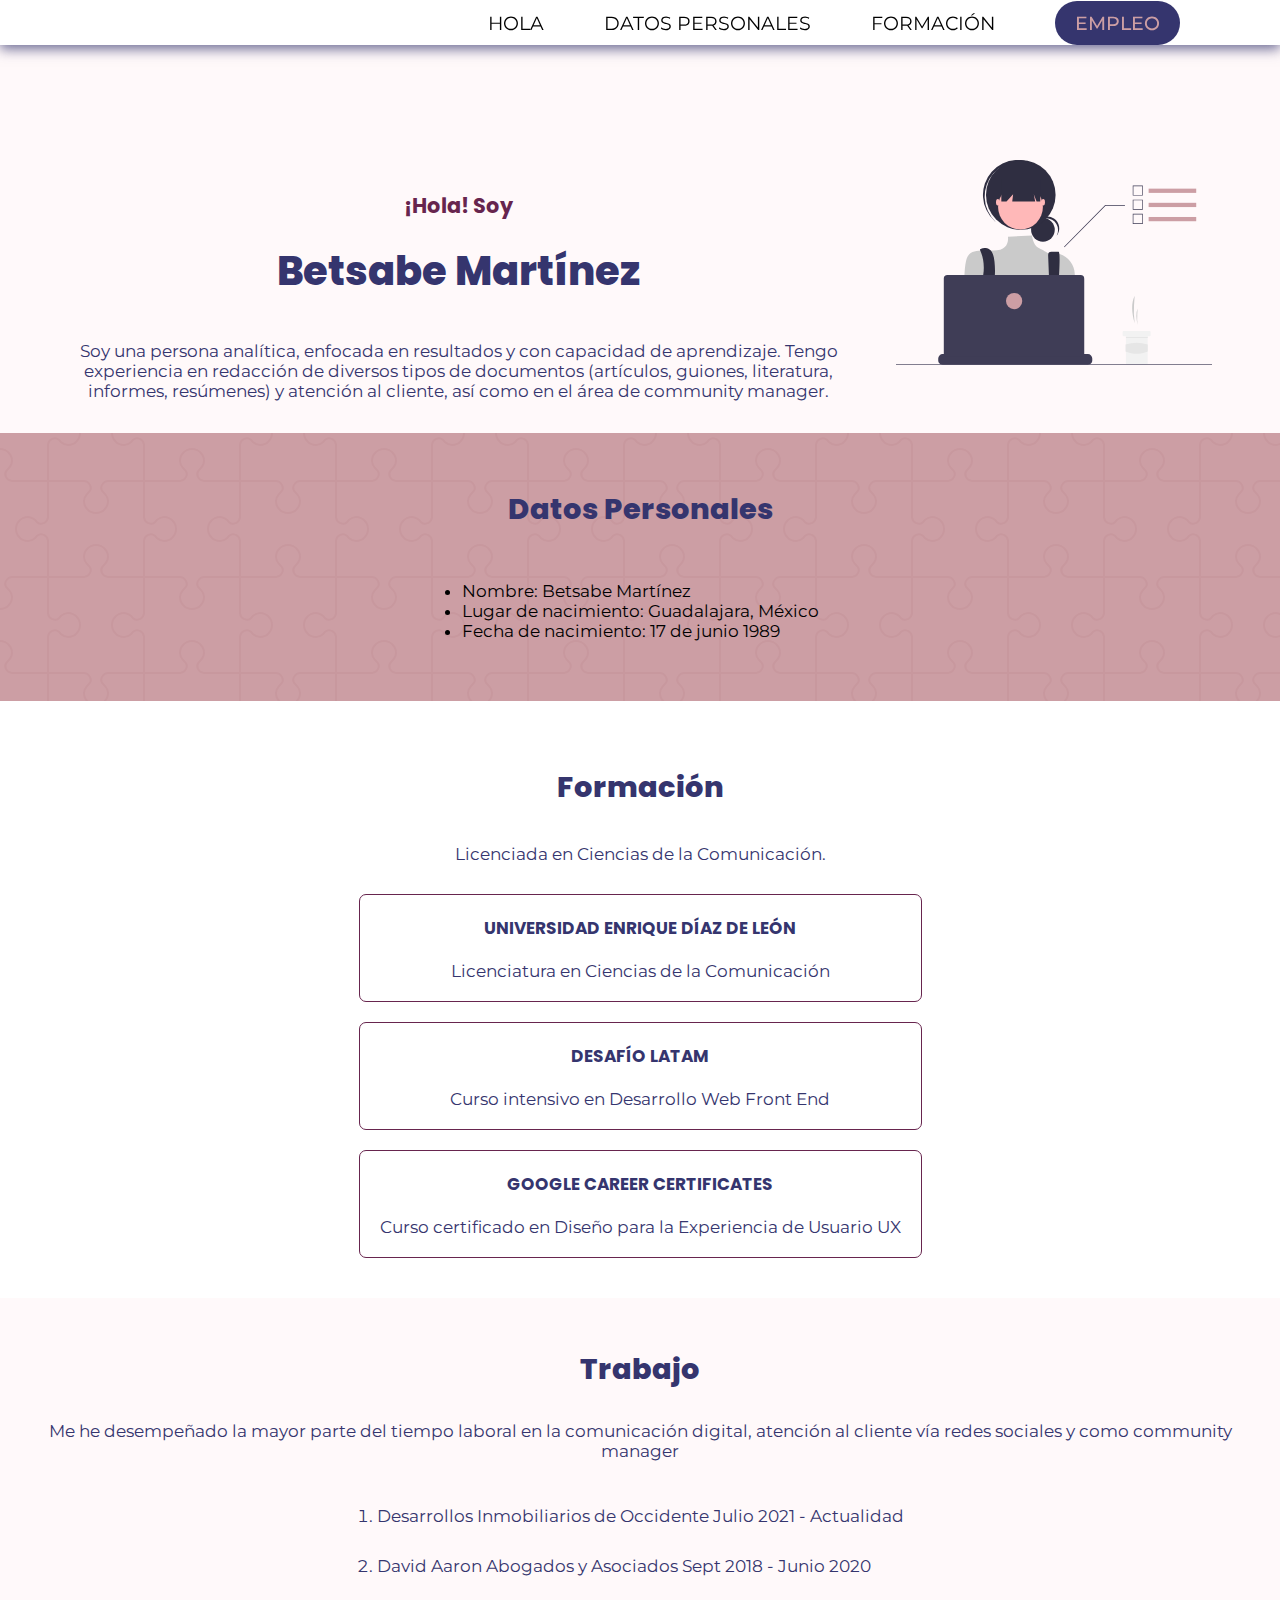
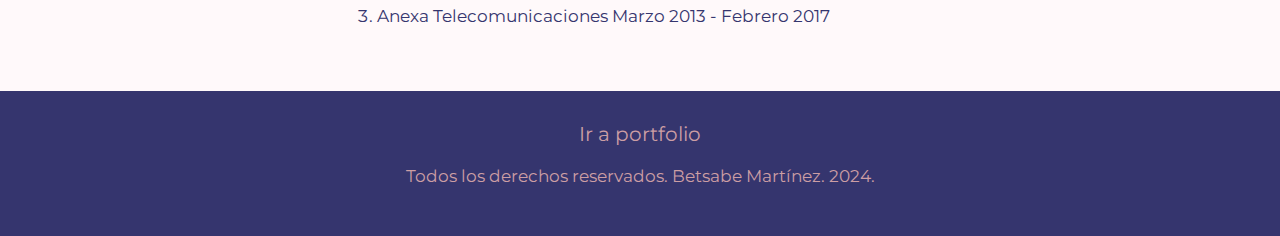
<file: index.html>
<!DOCTYPE html>
<html lang="en">
  <head>
    <meta charset="UTF-8" />
    <meta name="viewport" content="width=device-width, initial-scale=1.0" />
    <link rel="preconnect" href="https://fonts.googleapis.com" />
    <link rel="preconnect" href="https://fonts.gstatic.com" crossorigin />
    <link
      href="https://fonts.googleapis.com/css2?family=Montserrat:wght@100;200;300;400;500;600;700;800;900&family=Open+Sans:ital,wght@0,300;0,400;0,500;0,600;0,700;0,800;1,300;1,400;1,500;1,600;1,700;1,800&family=Poppins:wght@200;300;400;500;600;700;800;900&display=swap"
      rel="stylesheet"
    />
    <link rel="stylesheet" href="./assets/css/style.css" />
    <title>Betsabe Martínez Currículum Vitae</title>
  </head>
  <body>
    <!-- *********************************************************************************** -->
    <!-- BARRA DE NAVEGACIÓN NAV -->
    <header>
      <nav class="nav">
        <ul class="nav__container--list">
          <li class="list">
            <a class="nav__home" href="#home">HOLA</a>
          </li>
          <li class="list">
            <a class="nav__skills" href="#data">DATOS PERSONALES</a>
          </li>
          <li class="list">
            <a class="nav__projects" href="#skills">FORMACIÓN</a>
          </li>
          <li class="list">
            <a class="nav__contact--button" href="#work">EMPLEO</a>
          </li>
        </ul>
      </nav>
    </header>

    <main>
      <!-- *********************************************************************************** -->
      <!-- SECTION 1 (HOME) -->
      <section id="home">
        <div class="greeting__container">
          <span class="home__greeting">¡Hola! Soy</span>
          <h1>Betsabe Martínez</h1>
          <p class="home_text">
            Soy una persona analítica, enfocada en resultados y con capacidad de
            aprendizaje. Tengo experiencia en redacción de diversos tipos de
            documentos (artículos, guiones, literatura, informes, resúmenes) y
            atención al cliente, así como en el área de community manager.
          </p>
        </div>
        <div class="home__image--container">
          <figure>
            <img
              class="home_img"
              src="./assets/imágenes/programmer2.svg"
              alt="Ilustración de web developer"
            />
          </figure>
        </div>
      </section>
    </main>

    <!-- *********************************************************************************** -->
    <!-- SECTION 2 (DATA) -->
    <section id="data" class="data-section">
      <div class="data__container--first">
        <h2 class="data__tittle">Datos Personales</h2>
      </div>
      <div class="container__data--cards">
        <ul>
          <li>Nombre: Betsabe Martínez</li>
          <li>Lugar de nacimiento: Guadalajara, México</li>
          <li>Fecha de nacimiento: 17 de junio 1989</li>
        </ul>
      </div>
    </section>

    <!-- *********************************************************************************** -->
    <!-- SECTION 3 (SKILLS) -->
    <section id="skills" class="skills-section">
      <h2 class="skills__tittle">Formación</h2>
      <p class="skills__text">Licenciada en Ciencias de la Comunicación.</p>
      <!-- CAJA QUE TIENE LAS CAJITAS CON LOS GRADOS DE ESTUDIO -->
      <div class="skills__container--cards">
        <!-- card universidad -->
        <div>
          <div class="skills__card">
            <h4 class="skills__cards--tittle">
              UNIVERSIDAD ENRIQUE DÍAZ DE LEÓN
            </h4>
            <p class="skills__card--text">
              Licenciatura en Ciencias de la Comunicación
            </p>
          </div>
        </div>
        <!-- card generador desafío latam -->
        <div>
          <div class="skills__card">
            <h4 class="skills__cards--tittle">DESAFÍO LATAM</h4>
            <p class="skills__card--text">
              Curso intensivo en Desarrollo Web Front End
            </p>
          </div>
        </div>
        <!-- card experiencia de usuario ux -->
        <div>
          <div class="skills__card">
            <h4 class="skills__cards--tittle">GOOGLE CAREER CERTIFICATES</h4>
            <p class="skills__card--text">
              Curso certificado en Diseño para la Experiencia de Usuario UX
            </p>
          </div>
        </div>
      </div>
    </section>
    <!-- *********************************************************************************** -->
    <!-- SECTION 4 WORK-->
    <section id="work" class="work-section">
      <h2 class="work-tittle">Trabajo</h2>
      <p class="work--text">
        Me he desempeñado la mayor parte del tiempo laboral en la comunicación
        digital, atención al cliente vía redes sociales y como community manager
      </p>
      <div class="work--list__container">
        <ol>
          <li class="work-list">
            Desarrollos Inmobiliarios de Occidente Julio 2021 - Actualidad
          </li>
          <li class="work-list">
            David Aaron Abogados y Asociados Sept 2018 - Junio 2020
          </li>
          <li class="work-list">
            Anexa Telecomunicaciones Marzo 2013 - Febrero 2017
          </li>
        </ol>
      </div>
    </section>
    <footer>
      <a href="./portfolio.html" class="last__a">Ir a portfolio</a>
      <p class="last__text">
        Todos los derechos reservados. Betsabe Martínez. 2024.
      </p>
    </footer>
  </body>
</html>
</file>
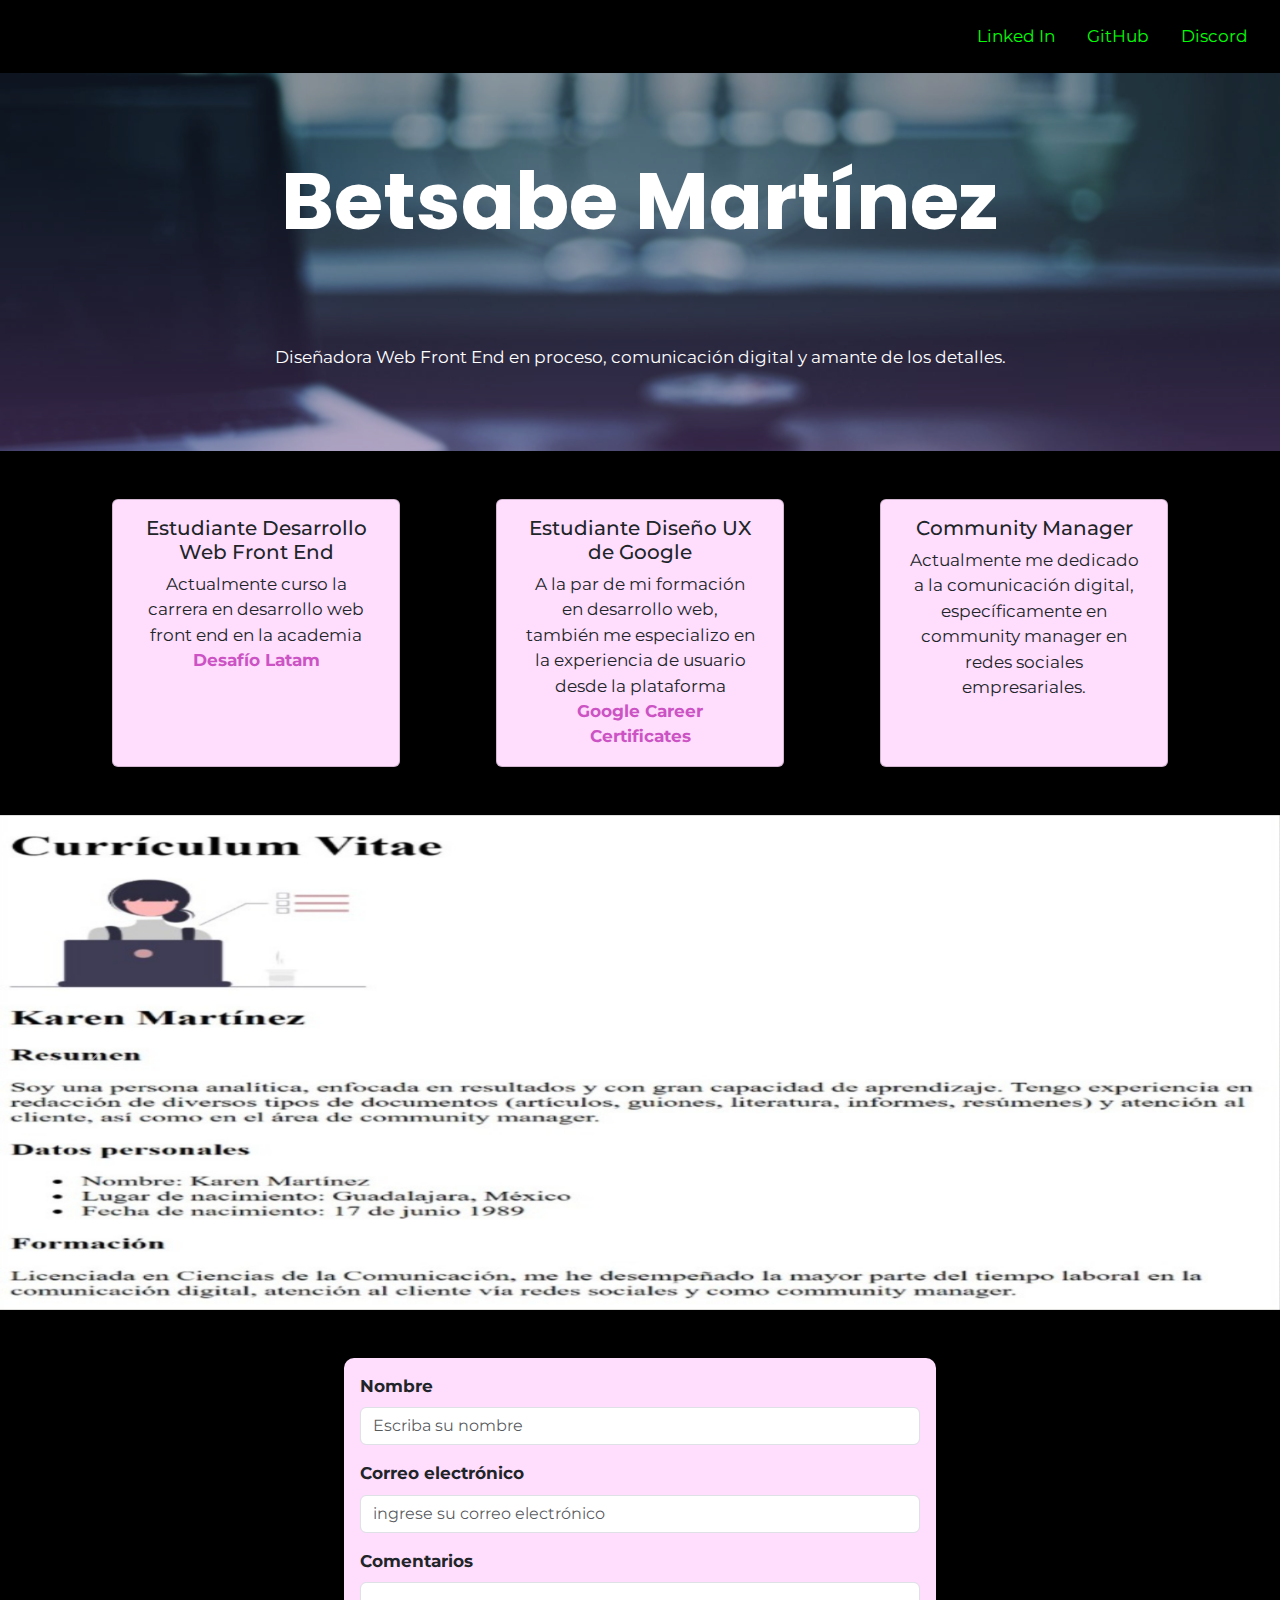
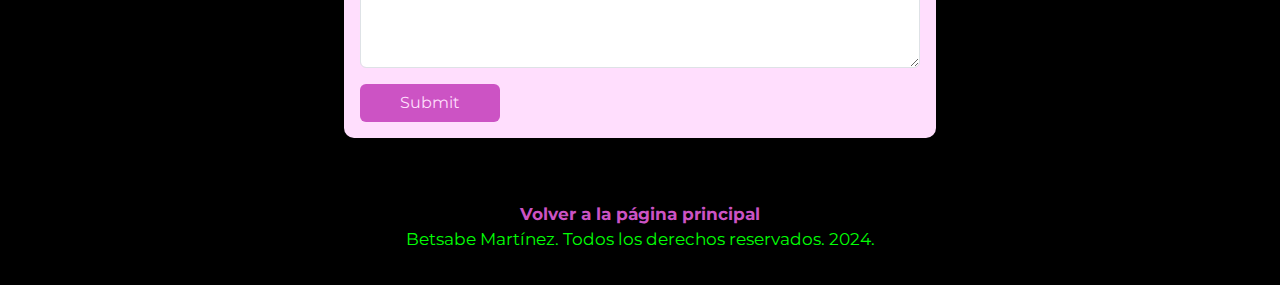
<file: portfolio.html>
<!DOCTYPE html>
<html lang="en">
  <head>
    <meta charset="UTF-8" />
    <meta name="viewport" content="width=device-width, initial-scale=1.0" />
    <link
      href="https://cdn.jsdelivr.net/npm/bootstrap@5.3.3/dist/css/bootstrap.min.css"
      rel="stylesheet"
      integrity="sha384-QWTKZyjpPEjISv5WaRU9OFeRpok6YctnYmDr5pNlyT2bRjXh0JMhjY6hW+ALEwIH"
      crossorigin="anonymous"
    />
    <link rel="preconnect" href="https://fonts.googleapis.com" />
    <link rel="preconnect" href="https://fonts.gstatic.com" crossorigin />
    <link
      href="https://fonts.googleapis.com/css2?family=Montserrat:wght@100;200;300;400;500;600;700;800;900&family=Open+Sans:ital,wght@0,300;0,400;0,500;0,600;0,700;0,800;1,300;1,400;1,500;1,600;1,700;1,800&family=Poppins:wght@200;300;400;500;600;700;800;900&display=swap"
      rel="stylesheet"
    />
    <link rel="stylesheet" href="./assets/css/styles.css" />
    <title>Betsabe Martínez</title>
  </head>
  <body>
    <nav class="p-3">
      <ul class="nav justify-content-end">
        <li class="nav-item">
          <a
            class="nav-link active"
            aria-current="page"
            href="https://www.linkedin.com/in/betsabe-martínez-jasso"
            >Linked In</a
          >
        </li>
        <li class="nav-item">
          <a class="nav-link" href="https://github.com/BetsabeMJ">GitHub</a>
        </li>
        <li class="nav-item">
          <a class="nav-link" href="https://discord.com/">Discord</a>
        </li>
      </ul>
    </nav>
    <header
      id="header-section"
      class="text-light text-center py-3 bg-primary text-white"
    >
      <div class="p-3 col-12">
        <h1 class="display-1 fw-bold py-5">Betsabe Martínez</h1>
        <p class="my-5 text-white">
          Diseñadora Web Front End en proceso, comunicación digital y amante de
          los detalles.
        </p>
      </div>
    </header>
    <main>
      <section class="d-flex flex-column">
        <div class="row d-flex justify-content-center">
          <div class="card text-center col-4 m-5" style="width: 18rem">
            <div class="card-body">
              <h5 class="card-title">Estudiante Desarrollo Web Front End</h5>
              <p class="card-text">
                Actualmente curso la carrera en desarrollo web front end en la
                academia <a href="https://desafiolatam.com/">Desafío Latam</a>
              </p>
            </div>
          </div>
          <div class="card text-center col-4 m-5" style="width: 18rem">
            <div class="card-body">
              <h5 class="card-title">Estudiante Diseño UX de Google</h5>
              <p class="card-text">
                A la par de mi formación en desarrollo web, también me
                especializo en la experiencia de usuario desde la plataforma
                <a
                  href="https://www.coursera.org/programs/diseno-de-ux-google-2024-7heez/professional-certificates/diseno-de-experiencia-del-usuario-ux-de-google?collectionId=uA006"
                  >Google Career Certificates</a
                >
              </p>
            </div>
          </div>
          <div class="card text-center col-4 m-5" style="width: 18rem">
            <div class="card-body">
              <h5 class="card-title">Community Manager</h5>
              <p class="card-text">
                Actualmente me dedicado a la comunicación digital,
                específicamente en community manager en redes sociales
                empresariales.
              </p>
            </div>
          </div>
        </div>
      </section>
      <!-- ************************************************************ -->
      <!-- CARRUSEL -->
      <section class="carousel-section">
        <div id="carouselExampleIndicators" class="carousel slide">
          <div class="carousel-indicators">
            <button
              type="button"
              data-bs-target="#carouselExampleIndicators"
              data-bs-slide-to="0"
              class="active"
              aria-current="true"
              aria-label="Slide 1"
            ></button>
            <button
              type="button"
              data-bs-target="#carouselExampleIndicators"
              data-bs-slide-to="1"
              aria-label="Slide 2"
            ></button>
            <button
              type="button"
              data-bs-target="#carouselExampleIndicators"
              data-bs-slide-to="2"
              aria-label="Slide 3"
            ></button>
            <button
              type="button"
              data-bs-target="#carouselExampleIndicators"
              data-bs-slide-to="3"
              aria-label="Slide 4"
            ></button>
            <button
              type="button"
              data-bs-target="#carouselExampleIndicators"
              data-bs-slide-to="4"
              aria-label="Slide 5"
            ></button>
          </div>
          <div class="carousel-inner carousel-container">
            <div class="carousel-item active">
              <img
                src="./assets/imágenes/1Currículum.jpeg"
                class="d-block w-100"
                alt="captura-de-pantalla-de-proyecto-currículum"
              />
            </div>
            <div class="carousel-item">
              <img
                src="./assets/imágenes/2landing-page.jpeg"
                class="d-block w-100"
                alt="captura-de-pantalla-de-proyecto-landing-page"
              />
            </div>
            <div class="carousel-item">
              <img
                src="./assets/imágenes/3iguanas.jpeg"
                class="d-block w-100"
                alt="captura-de-pantalla-de-proyecto-iguanas"
              />
            </div>
            <div class="carousel-item">
              <img
                src="./assets/imágenes/4cuppon.jpeg"
                class="d-block w-100"
                alt="captura-de-pantalla-de-proyecto-cuppon"
              />
            </div>
            <div class="carousel-item">
              <img
                src="./assets/imágenes/5git.jpeg"
                class="d-block w-100"
                alt="captura-de-pantalla-de-proyecto-git"
              />
            </div>
          </div>
          <button
            class="carousel-control-prev"
            type="button"
            data-bs-target="#carouselExampleIndicators"
            data-bs-slide="prev"
          >
            <span class="carousel-control-prev-icon" aria-hidden="true"></span>
            <span class="visually-hidden">Previous</span>
          </button>
          <button
            class="carousel-control-next"
            type="button"
            data-bs-target="#carouselExampleIndicators"
            data-bs-slide="next"
          >
            <span class="carousel-control-next-icon" aria-hidden="true"></span>
            <span class="visually-hidden">Next</span>
          </button>
        </div>
      </section>
      <!-- ************************************************************ -->
      <!-- CONTACTAME -->
      <section class="form-section p-5 d-flex flex-column">
        <form action="#" class="w-50 justify-content-end p-3">
          <div class="mb-3">
            <label for="exampleFormControlInput1" class="form-label fw-bold"
              >Nombre</label
            >
            <input
              type="text"
              class="form-control"
              id="exampleFormControlInput1"
              placeholder="Escriba su nombre"
            />
          </div>
          <div class="mb-3">
            <label for="exampleFormControlInput1" class="form-label fw-bold"
              >Correo electrónico</label
            >
            <input
              type="email"
              class="form-control"
              id="exampleFormControlInput1"
              placeholder="ingrese su correo electrónico"
            />
          </div>
          <div class="mb-3">
            <label for="exampleFormControlTextarea1" class="form-label fw-bold"
              >Comentarios</label
            >
            <textarea
              class="form-control"
              id="exampleFormControlTextarea1"
              rows="3"
            ></textarea>
          </div>
          <input class="btn btn-submit w-25" type="submit" value="Submit" />
        </form>
      </section>
    </main>
    <footer class="w-100 p-3 text-center">
      <a class="footer-link" href="./index.html"
        >Volver a la página principal</a
      >
      <p>Betsabe Martínez. Todos los derechos reservados. 2024.</p>
    </footer>
    <script
      src="https://cdn.jsdelivr.net/npm/bootstrap@5.3.3/dist/js/bootstrap.bundle.min.js"
      integrity="sha384-YvpcrYf0tY3lHB60NNkmXc5s9fDVZLESaAA55NDzOxhy9GkcIdslK1eN7N6jIeHz"
      crossorigin="anonymous"
    ></script>
  </body>
</html>
</file>
<file: assets/css/style.css>
* {
  margin: 0;
  padding: 0;
  box-sizing: border-box;
}
body {
  background-color: #fff9fa;
  font-family: "Montserrat", sans-serif;
  font-size: 1.06rem;
}
/* ESTILOS GENERALES */
h1,
h2,
h3,
h4,
span {
  font-family: "Poppins", sans-serif;
}
h2 {
  font-size: 1.8rem;
  font-weight: 800;
}
span {
  font-size: 1rem;
  font-weight: 600;
}
.list {
  list-style: none;
}
a {
  text-decoration: none;
  color: black;
}
/* *********************************************************************************** */
/*  BARRA DE NAVEGACIÓN NAV */
.nav {
  color: #35356e;
  background-color: white;
  width: 100%;
  height: 5vh;
  display: flex;
  justify-content: flex-end;
  align-items: center;
  position: fixed;
  box-shadow: 0px 4px 12px 0px rgba(53, 53, 110, 0.73);
  z-index: 1;
}
.nav__container--list {
  display: flex;
  padding-right: 100px;
  gap: 60px;
  font-family: "Montserrat", sans-serif;
  color: #35356e;
  font-size: 1.2rem;
}
.nav__contact--button {
  background: #35356e;
  color: #cc9ea4;
  font-weight: 500;
  border-radius: 50px;
  padding: 10px 20px;
}
.list:hover .nav__contact--button {
  background-color: #67254e;
}
.list:hover .nav__home,
.list:hover .nav__skills,
.list:hover .nav__projects {
  color: #cc9ea4;
}
/* *********************************************************************************** */
/* SECTION 1 (HOME) */
#home {
  background-color: #fff9fa;
  display: flex;
  gap: 10px;
  text-align: center;
  padding: 100px 50px 12px 50px;
}
.greeting__container {
  padding-top: 90px;
}
.home__greeting {
  font-size: 1.3rem;
  font-weight: 700;
  color: #67254e;
  margin-top: 30px;
  padding-block: 20px;
}
h1 {
  font-size: 2.5rem;
  font-weight: 800;
  padding-block: 20px;
  color: #35356e;
}
.home_img {
  width: 90%;
  padding-top: 40px;
  position: relative;
  top: 20px;
}
.home_text {
  padding-block: 20px;
  color: #35356e;
}
.home_button {
  background-color: #35356e;
  color: #cc9ea4;
  border: 1px black solid;
  border-radius: 50px;
  padding: 15px 30px;
  font-weight: bold;
  line-height: 5rem;
}
/* *********************************************************************************** */
/* SECTION 2 (DATA) */
.data-section {
  background-color: #cc9ea4;
  background-image: url("data:image/svg+xml,%3Csvg xmlns='http://www.w3.org/2000/svg' width='192' height='192' viewBox='0 0 192 192'%3E%3Cpath fill='%23995664' fill-opacity='0.09' d='M192 15v2a11 11 0 0 0-11 11c0 1.94 1.16 4.75 2.53 6.11l2.36 2.36a6.93 6.93 0 0 1 1.22 7.56l-.43.84a8.08 8.08 0 0 1-6.66 4.13H145v35.02a6.1 6.1 0 0 0 3.03 4.87l.84.43c1.58.79 4 .4 5.24-.85l2.36-2.36a12.04 12.04 0 0 1 7.51-3.11 13 13 0 1 1 .02 26 12 12 0 0 1-7.53-3.11l-2.36-2.36a4.93 4.93 0 0 0-5.24-.85l-.84.43a6.1 6.1 0 0 0-3.03 4.87V143h35.02a8.08 8.08 0 0 1 6.66 4.13l.43.84a6.91 6.91 0 0 1-1.22 7.56l-2.36 2.36A10.06 10.06 0 0 0 181 164a11 11 0 0 0 11 11v2a13 13 0 0 1-13-13 12 12 0 0 1 3.11-7.53l2.36-2.36a4.93 4.93 0 0 0 .85-5.24l-.43-.84a6.1 6.1 0 0 0-4.87-3.03H145v35.02a8.08 8.08 0 0 1-4.13 6.66l-.84.43a6.91 6.91 0 0 1-7.56-1.22l-2.36-2.36A10.06 10.06 0 0 0 124 181a11 11 0 0 0-11 11h-2a13 13 0 0 1 13-13c2.47 0 5.79 1.37 7.53 3.11l2.36 2.36a4.94 4.94 0 0 0 5.24.85l.84-.43a6.1 6.1 0 0 0 3.03-4.87V145h-35.02a8.08 8.08 0 0 1-6.66-4.13l-.43-.84a6.91 6.91 0 0 1 1.22-7.56l2.36-2.36A10.06 10.06 0 0 0 107 124a11 11 0 0 0-22 0c0 1.94 1.16 4.75 2.53 6.11l2.36 2.36a6.93 6.93 0 0 1 1.22 7.56l-.43.84a8.08 8.08 0 0 1-6.66 4.13H49v35.02a6.1 6.1 0 0 0 3.03 4.87l.84.43c1.58.79 4 .4 5.24-.85l2.36-2.36a12.04 12.04 0 0 1 7.51-3.11A13 13 0 0 1 81 192h-2a11 11 0 0 0-11-11c-1.94 0-4.75 1.16-6.11 2.53l-2.36 2.36a6.93 6.93 0 0 1-7.56 1.22l-.84-.43a8.08 8.08 0 0 1-4.13-6.66V145H11.98a6.1 6.1 0 0 0-4.87 3.03l-.43.84c-.79 1.58-.4 4 .85 5.24l2.36 2.36a12.04 12.04 0 0 1 3.11 7.51A13 13 0 0 1 0 177v-2a11 11 0 0 0 11-11c0-1.94-1.16-4.75-2.53-6.11l-2.36-2.36a6.93 6.93 0 0 1-1.22-7.56l.43-.84a8.08 8.08 0 0 1 6.66-4.13H47v-35.02a6.1 6.1 0 0 0-3.03-4.87l-.84-.43c-1.59-.8-4-.4-5.24.85l-2.36 2.36A12 12 0 0 1 28 109a13 13 0 1 1 0-26c2.47 0 5.79 1.37 7.53 3.11l2.36 2.36a4.94 4.94 0 0 0 5.24.85l.84-.43A6.1 6.1 0 0 0 47 84.02V49H11.98a8.08 8.08 0 0 1-6.66-4.13l-.43-.84a6.91 6.91 0 0 1 1.22-7.56l2.36-2.36A10.06 10.06 0 0 0 11 28 11 11 0 0 0 0 17v-2a13 13 0 0 1 13 13c0 2.47-1.37 5.79-3.11 7.53l-2.36 2.36a4.94 4.94 0 0 0-.85 5.24l.43.84A6.1 6.1 0 0 0 11.98 47H47V11.98a8.08 8.08 0 0 1 4.13-6.66l.84-.43a6.91 6.91 0 0 1 7.56 1.22l2.36 2.36A10.06 10.06 0 0 0 68 11 11 11 0 0 0 79 0h2a13 13 0 0 1-13 13 12 12 0 0 1-7.53-3.11l-2.36-2.36a4.93 4.93 0 0 0-5.24-.85l-.84.43A6.1 6.1 0 0 0 49 11.98V47h35.02a8.08 8.08 0 0 1 6.66 4.13l.43.84a6.91 6.91 0 0 1-1.22 7.56l-2.36 2.36A10.06 10.06 0 0 0 85 68a11 11 0 0 0 22 0c0-1.94-1.16-4.75-2.53-6.11l-2.36-2.36a6.93 6.93 0 0 1-1.22-7.56l.43-.84a8.08 8.08 0 0 1 6.66-4.13H143V11.98a6.1 6.1 0 0 0-3.03-4.87l-.84-.43c-1.59-.8-4-.4-5.24.85l-2.36 2.36A12 12 0 0 1 124 13a13 13 0 0 1-13-13h2a11 11 0 0 0 11 11c1.94 0 4.75-1.16 6.11-2.53l2.36-2.36a6.93 6.93 0 0 1 7.56-1.22l.84.43a8.08 8.08 0 0 1 4.13 6.66V47h35.02a6.1 6.1 0 0 0 4.87-3.03l.43-.84c.8-1.59.4-4-.85-5.24l-2.36-2.36A12 12 0 0 1 179 28a13 13 0 0 1 13-13zM84.02 143a6.1 6.1 0 0 0 4.87-3.03l.43-.84c.8-1.59.4-4-.85-5.24l-2.36-2.36A12 12 0 0 1 83 124a13 13 0 1 1 26 0c0 2.47-1.37 5.79-3.11 7.53l-2.36 2.36a4.94 4.94 0 0 0-.85 5.24l.43.84a6.1 6.1 0 0 0 4.87 3.03H143v-35.02a8.08 8.08 0 0 1 4.13-6.66l.84-.43a6.91 6.91 0 0 1 7.56 1.22l2.36 2.36A10.06 10.06 0 0 0 164 107a11 11 0 0 0 0-22c-1.94 0-4.75 1.16-6.11 2.53l-2.36 2.36a6.93 6.93 0 0 1-7.56 1.22l-.84-.43a8.08 8.08 0 0 1-4.13-6.66V49h-35.02a6.1 6.1 0 0 0-4.87 3.03l-.43.84c-.79 1.58-.4 4 .85 5.24l2.36 2.36a12.04 12.04 0 0 1 3.11 7.51A13 13 0 1 1 83 68a12 12 0 0 1 3.11-7.53l2.36-2.36a4.93 4.93 0 0 0 .85-5.24l-.43-.84A6.1 6.1 0 0 0 84.02 49H49v35.02a8.08 8.08 0 0 1-4.13 6.66l-.84.43a6.91 6.91 0 0 1-7.56-1.22l-2.36-2.36A10.06 10.06 0 0 0 28 85a11 11 0 0 0 0 22c1.94 0 4.75-1.16 6.11-2.53l2.36-2.36a6.93 6.93 0 0 1 7.56-1.22l.84.43a8.08 8.08 0 0 1 4.13 6.66V143h35.02z'%3E%3C/path%3E%3C/svg%3E");
  display: flex;
  flex-direction: column;
  justify-content: center;
  align-items: center;
  padding: 30px 12px 30px;
}
.data__tittle {
  margin-top: 25px;
  padding-bottom: 20px;
  color: #35356e;
}
.container__data {
  display: grid;
  grid-template-columns: 1fr 1fr;
  gap: 15px;
  padding-block: 30px;
}
.container__data--cards {
  padding: 30px 20px;
}
/* *********************************************************************************** */
/* SECTION 3 (SKILLS) */
.skills-section {
  text-align: center;
  padding: 40px 12px;
  display: flex;
  flex-direction: column;
  justify-content: center;
  align-items: center;
  background-color: white;
}
.skills__tittle {
  margin-block: 25px;
  color: #35356e;
}
.skills__text {
  padding-block: 10px;
  margin-bottom: 20px;
  color: #35356e;
}
.skills__container--cards {
  display: flex;
  flex-direction: column;
  gap: 20px;
}
.skills__card {
  display: flex;
  flex-direction: column;
  align-items: center;
  padding: 20px;
  gap: 20px;
  border: 1px #67254e solid;
  border-radius: 7px;
}
.skills__card:hover {
  border-color: #ff2f9f;
  box-shadow: 0px 0px 5px 0px rgba(255, 47, 159, 1);
}
.skills__cards--tittle,
.skills__card--text {
  color: #35356e;
}
/* *********************************************************************************** */
/* SECTION 4 WORK*/
.work-section {
  text-align: center;
  padding: 50px 12px;
}
.work-tittle {
  color: #35356e;
}
.work--text {
  padding-block: 30px;
  color: #35356e;
}
.work--list__container {
  display: flex;
  justify-content: center;
  text-align: left;
  color: #35356e;
  line-height: 50px;
}
/* *********************************************************************************** */
/* SECTION FOOTER 6 */
footer {
  background-color: #35356e;
  padding: 30px 12px;
}
.last__a {
  display: block;
  text-align: center;
  font-size: 1.2em;
  color: #cc9ea4;
}
.last__a:hover {
  color: #995664;
}
.last__text {
  display: block;
  text-align: center;
  padding-block: 20px;
  color: #cc9ea4;
}
</file>
<file: assets/css/styles.css>
* {
  margin: 0;
  padding: 0;
  box-sizing: border-box;
}
body {
  font-family: "Montserrat", sans-serif;
  font-size: 1.06rem;
  background-color: black;
}
/* ESTILOS GENERALES */
h1,
h2,
h5 span {
  font-family: "Poppins", sans-serif;
}
h2 {
  font-size: 1.8rem;
  font-weight: 800;
}
.card {
  background-color: #ffdefd;
}
a {
  text-decoration: none;
  font-weight: bold;
  color: #cc53c4;
}
a:hover {
  color: black;
}
.nav-link {
  color: #02ff04;
}
.nav-link:hover {
  color: #cc53c4;
}
header {
  background-image: url(../imágenes/bg.png);
  background-repeat: no-repeat;
  background-position: center;
  background-size: cover;
}
.d-block {
  height: 55vh;
}
.carousel-section {
  background-color: #000000;
  background-image: url("data:image/svg+xml,%3Csvg xmlns='http://www.w3.org/2000/svg' width='4' height='4' viewBox='0 0 4 4'%3E%3Cpath fill='%2302ff04' fill-opacity='0.15' d='M1 3h1v1H1V3zm2-2h1v1H3V1z'%3E%3C/path%3E%3C/svg%3E");
}
form {
  background-color: #ffdefd;
  border-radius: 10px;
}
.form-section {
  align-items: center;
}
.btn-submit {
  background-color: #cc53c4;
  color: #ffdefd;
}
.btn-submit:hover {
  background-color: black;
  color: #02ff04;
}
footer {
  color: #02ff04;
}
.footer-link:hover {
  color: #dff6fe;
  padding-bottom: 50px;
}
</file>
